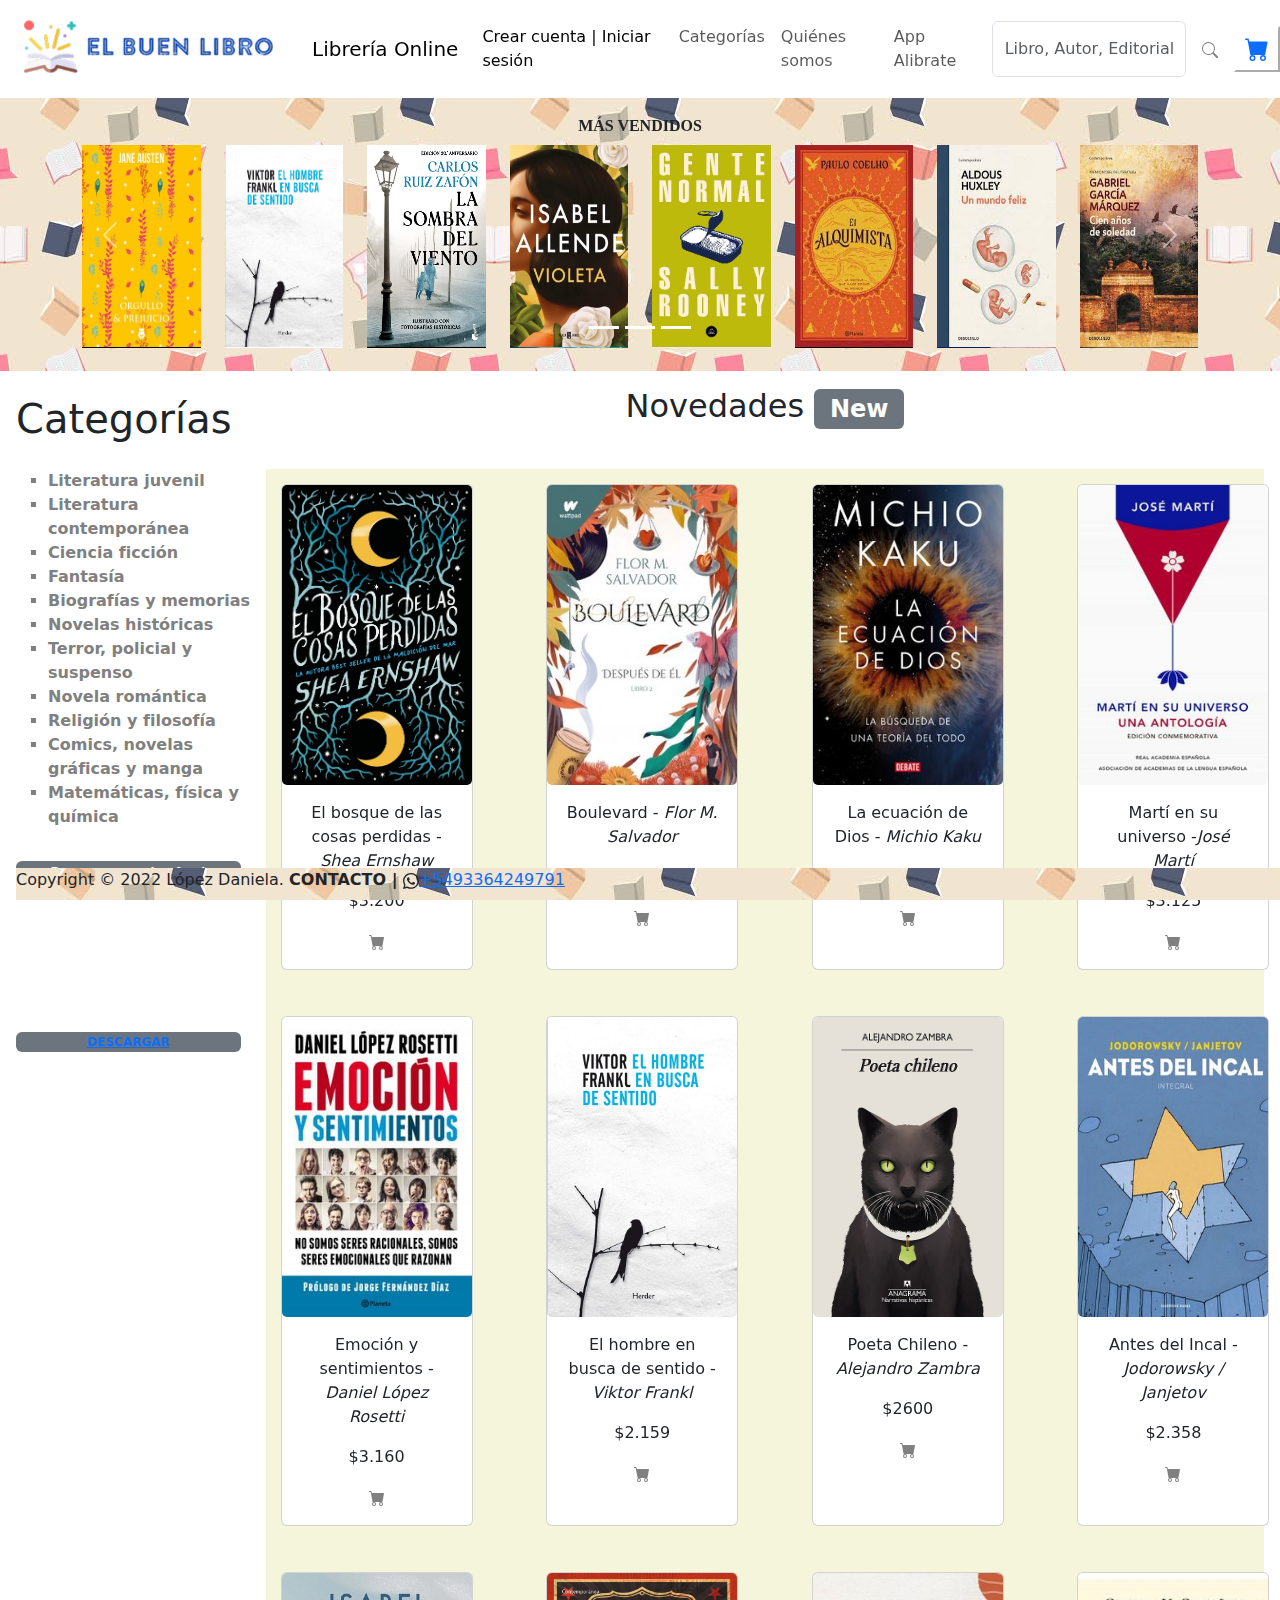
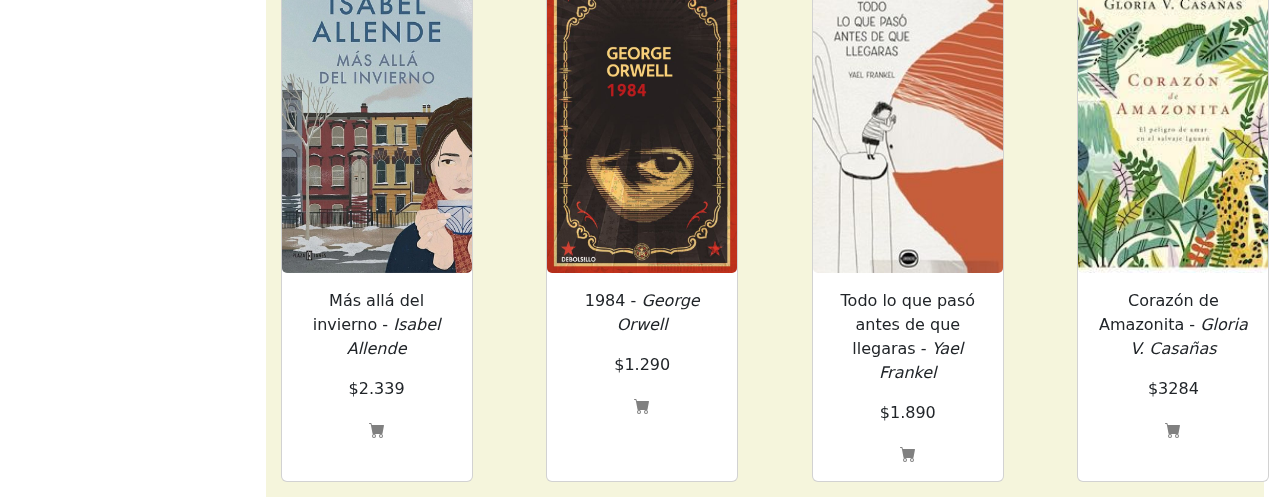
<file: index.html>
<!DOCTYPE html>
<html lang="es">
    <head>
        <meta charset="utf-8">
        <link rel=icon href="logop.png" alt="logo"><title>El buen libro - Librería Online</title>
        <link rel="stylesheet" href="style.css">
        <link rel="stylesheet" href="https://cdn.jsdelivr.net/npm/bootstrap@5.2.0-beta1/dist/css/bootstrap.min.css">
    </head>
    <body>
        <header>

            <img id="logo" src="logo.png" alt="logo" width="300" lenght="200">
                
                 <nav class="navbar navbar-expand-lg">
                    <div class="container-fluid">
                      <a class="navbar-brand" href="index.html">Librería Online</a>
                      <button class="navbar-toggler" type="button" data-bs-toggle="collapse" data-bs-target="#navbarNav" aria-controls="navbarNav" aria-expanded="false" aria-label="Toggle navigation">
                        <span class="navbar-toggler-icon"></span>
                      </button>
                      <div class="collapse navbar-collapse" id="navbarNav">
                        <ul class="navbar-nav">
                          <li class="nav-item">
                            <a class="nav-link active" aria-current="page" href="formulario.html"> Crear cuenta | Iniciar sesión</a>
                          </li>
                          <li class="nav-item">
                            <a class="nav-link" href="#categorias">Categorías</a>
                          </li>
                          <li class="nav-item">
                            <a class="nav-link" href="tabla.html"> Quiénes somos</a>
                          </li>
                          <li class="nav-item">
                            <a class="nav-link" href="#video">App Alibrate</a>
                          </li>
                        </ul>
                      </div>
                    </div>
                  </nav>

                  <div class="busqueda">
                    <input type="text" class="form-control" placeholder="Libro, Autor, Editorial">
                    <span class="logob">
                      <svg xmlns="http://www.w3.org/2000/svg" width="16" height="16" fill="currentColor" class="bi bi-search" viewBox="0 0 16 16">
        <path d="M11.742 10.344a6.5 6.5 0 1 0-1.397 1.398h-.001c.03.04.062.078.098.115l3.85 3.85a1 1 0 0 0 1.415-1.414l-3.85-3.85a1.007 1.007 0 0 0-.115-.1zM12 6.5a5.5 5.5 0 1 1-11 0 5.5 5.5 0 0 1 11 0z"></path>
      </svg>
                    </span>
                  </div>
                  <button type="button" class="carrito">
                    <a href="frase.docx" download> <svg xmlns="http://www.w3.org/2000/svg" width="24" height="24" fill="currentColor" class="bi bi-cart-fill" viewBox="0 0 16 16">
        <path d="M0 1.5A.5.5 0 0 1 .5 1H2a.5.5 0 0 1 .485.379L2.89 3H14.5a.5.5 0 0 1 .491.592l-1.5 8A.5.5 0 0 1 13 12H4a.5.5 0 0 1-.491-.408L2.01 3.607 1.61 2H.5a.5.5 0 0 1-.5-.5zM5 12a2 2 0 1 0 0 4 2 2 0 0 0 0-4zm7 0a2 2 0 1 0 0 4 2 2 0 0 0 0-4zm-7 1a1 1 0 1 1 0 2 1 1 0 0 1 0-2zm7 0a1 1 0 1 1 0 2 1 1 0 0 1 0-2z"></path>
      </svg></a> 
                    </button>
                
        </header>
        <article  style="background-image: url(background.jpg) ">

                <div id="carouselExampleIndicators" class="carousel slide" data-bs-ride="true">
                  <h><font face="charlesworth"> <center><b>MÁS VENDIDOS</b></center> </font></h1>

                    <div class="carousel-indicators">
                      <button type="button" data-bs-target="#carouselExampleIndicators" data-bs-slide-to="0" class="active" aria-current="true" aria-label="Slide 1"></button>
                      <button type="button" data-bs-target="#carouselExampleIndicators" data-bs-slide-to="1" class="active" aria-current="true" aria-label="Slide 2"></button>
                      <button type="button" data-bs-target="#carouselExampleIndicators" data-bs-slide-to="2" class="active" aria-current="true" aria-label="Slide 3"></button>
                    </div>

                    <div class="carousel-inner">
                      <div class="carousel-item active">

                        <div class="container">
                          <div class="row row-cols-8">
                            <div class="col"><img src="libros/brujas.jpg" class="d-block w-100 h-100" alt="..."></div>
                            <div class="col"><img src="libros/tregua.jpg" class="d-block w-100 h-100" alt="..."></div>
                            <div class="col"><img src="libros/malas.jpg" class="d-block w-100 h-100" alt="..."></div>
                            <div class="col"><img src="libros/percy.jpg" class="d-block w-100 h-100" alt="..."></div>
                            <div class="col"><img src="libros/fuego.jpg" class="d-block w-100 h-100" alt="..."></div>
                            <div class="col"><img src="libros/bosque.jpg" class="d-block w-100 h-100" alt="..."></div>
                            <div class="col"><img src="libros/principito.jpg" class="d-block w-100 h-100" alt="..."></div>
                            <div class="col"><img src="libros/primas.jpg" class="d-block w-100 h-100" alt="..."></div>
                          </div>
                        </div>

                      </div>
          
                      <div class="carousel-item active">
                        <div class="container">
                          <div class="row row-cols-8">
                            <div class="col"><img src="libros/cometierra.jpg" class="d-block w-100 h-100" alt="..."></div>
                            <div class="col"><img src="libros/efectos.jpg" class="d-block w-100 h-100" alt="..."></div>
                            <div class="col"><img src="libros/noche.jpg" class="d-block w-100 h-100" alt="..."></div>
                            <div class="col"><img src="libros/mujercitas.jpg" class="d-block w-100 h-100"  alt="..."></div>
                            <div class="col"><img src="libros/harry.jpg" class="d-block w-100 h-100" alt="..."></div>
                            <div class="col"><img src="libros/nerviooptico.jpg" class="d-block w-100 h-100" alt="..."></div>
                            <div class="col"><img src="libros/1984.jpg" class="d-block w-100 h-100" alt="..."></div>
                            <div class="col"><img src="libros/poeta.jpg" class="d-block w-100 h-100" alt="..."></div>
                          </div>
                        </div>
                      </div>

                      <div class="carousel-item active">
                        <div class="container">
                          <div class="row row-cols-8">
                            <div class="col"><img src="libros/oyp.jpg" class="d-block w-100 h-100" alt="..."></div>
                            <div class="col"><img src="libros/sentido.jpg" class="d-block w-100 h-100" alt="..."></div>
                            <div class="col"><img src="libros/sombradelviento.jpg" class="d-block w-100 h-100 " alt="..."></div>
                            <div class="col"><img src="libros/violeta.jpg" class="d-block w-100 h-100" alt="..."></div>
                            <div class="col"><img src="libros/gentenormal.jpg" class="d-block w-100 h-100" alt="..."></div>
                            <div class="col"><img src="libros/alquimista.jpg" class="d-block w-100 h-100" alt="..."></div>
                            <div class="col"><img src="libros/mundo.jpg" class="d-block w-100 h-100" alt="..."></div>
                            <div class="col"><img src="libros/100.jpg" class="d-block w-100 h-100" alt="..."></div>
                          </div>
                        </div>
                      </div>

                    </div>

                    <button class="carousel-control-prev" type="button" data-bs-target="#carouselExampleIndicators" data-bs-slide="prev">
                      <span class="carousel-control-prev-icon" aria-hidden="true"></span>
                      <span class="visually-hidden">Previous</span>
                    </button>
                    <button class="carousel-control-next" type="button" data-bs-target="#carouselExampleIndicators" data-bs-slide="next">
                      <span class="carousel-control-next-icon" aria-hidden="true"></span>
                      <span class="visually-hidden">Next</span>
                    </button>
                  </div>
                </artcle>
        
        <h1 id="categorias">Categorías</h1>
        <h2><center>Novedades <span class="badge bg-secondary">New</span></center></h2>
        
        <section>
          
          <div class="card" style="width: 12rem;">
              <img src="libros/bosque.jpg" width="190" height="300" class="card-img" href="#">
              <div class="card-body">
                <p class="card-text">El bosque de las cosas perdidas - <i>Shea Ernshaw</i></p>
                <p class="card-text"> $3.200 </p>
                <p class="card-text"><span class="logob" onclick="myalert()"><svg xmlns="http://www.w3.org/2000/svg" border="color:white" width="16" height="16" fill="currentColor" class="bi bi-cart-fill" viewBox="0 0 16 16">
                  <path d="M0 1.5A.5.5 0 0 1 .5 1H2a.5.5 0 0 1 .485.379L2.89 3H14.5a.5.5 0 0 1 .491.592l-1.5 8A.5.5 0 0 1 13 12H4a.5.5 0 0 1-.491-.408L2.01 3.607 1.61 2H.5a.5.5 0 0 1-.5-.5zM5 12a2 2 0 1 0 0 4 2 2 0 0 0 0-4zm7 0a2 2 0 1 0 0 4 2 2 0 0 0 0-4zm-7 1a1 1 0 1 1 0 2 1 1 0 0 1 0-2zm7 0a1 1 0 1 1 0 2 1 1 0 0 1 0-2z"/>
                </svg></span></p>
              </div>
          </div>

          <div class="card" style="width: 12rem;">
            <img src="libros/boulevard.jpg" width="190" height="300" class="card-img">
            <div class="card-body">
              <p class="card-text">Boulevard - <i>Flor M. Salvador</i></p>
              <p class="card-text"> $2.840</p>
              <p class="card-text"><span class="logob" onclick="myalert()"><svg xmlns="http://www.w3.org/2000/svg" width="16" height="16" fill="currentColor" class="bi bi-cart-fill" viewBox="0 0 16 16">
                <path d="M0 1.5A.5.5 0 0 1 .5 1H2a.5.5 0 0 1 .485.379L2.89 3H14.5a.5.5 0 0 1 .491.592l-1.5 8A.5.5 0 0 1 13 12H4a.5.5 0 0 1-.491-.408L2.01 3.607 1.61 2H.5a.5.5 0 0 1-.5-.5zM5 12a2 2 0 1 0 0 4 2 2 0 0 0 0-4zm7 0a2 2 0 1 0 0 4 2 2 0 0 0 0-4zm-7 1a1 1 0 1 1 0 2 1 1 0 0 1 0-2zm7 0a1 1 0 1 1 0 2 1 1 0 0 1 0-2z"/>
              </svg></span></p>
            </div>
          </div>

          <div class="card" style="width: 12rem;">
            <img src="libros/ledd.jpg" width="190" height="300" class="card-img">
            <div class="card-body">
            <p class="card-text">La ecuación de Dios - <i>Michio Kaku</i></p>
            <p class="card-text">$.1890</p>
            <p class="card-text"><span class="logob" onclick="myalert()"><svg xmlns="http://www.w3.org/2000/svg" width="16" height="16" fill="currentColor" class="bi bi-cart-fill" viewBox="0 0 16 16">
              <path d="M0 1.5A.5.5 0 0 1 .5 1H2a.5.5 0 0 1 .485.379L2.89 3H14.5a.5.5 0 0 1 .491.592l-1.5 8A.5.5 0 0 1 13 12H4a.5.5 0 0 1-.491-.408L2.01 3.607 1.61 2H.5a.5.5 0 0 1-.5-.5zM5 12a2 2 0 1 0 0 4 2 2 0 0 0 0-4zm7 0a2 2 0 1 0 0 4 2 2 0 0 0 0-4zm-7 1a1 1 0 1 1 0 2 1 1 0 0 1 0-2zm7 0a1 1 0 1 1 0 2 1 1 0 0 1 0-2z"/>
            </svg></span></p>
            
            </div>
          </div>

          <div class="card" style="width: 12rem;">
            <img src="libros/marti.jpg" width="190" height="300" class="card-img">
            <div class="card-body">
            <p class="card-text">Martí en su universo -<i>José Martí</i></p>
            <p class="card-text"> $3.125</p>
            <p class="card-text"><span class="logob" onclick="myalert()"><svg xmlns="http://www.w3.org/2000/svg" width="16" height="16" fill="currentColor" class="bi bi-cart-fill" viewBox="0 0 16 16">
              <path d="M0 1.5A.5.5 0 0 1 .5 1H2a.5.5 0 0 1 .485.379L2.89 3H14.5a.5.5 0 0 1 .491.592l-1.5 8A.5.5 0 0 1 13 12H4a.5.5 0 0 1-.491-.408L2.01 3.607 1.61 2H.5a.5.5 0 0 1-.5-.5zM5 12a2 2 0 1 0 0 4 2 2 0 0 0 0-4zm7 0a2 2 0 1 0 0 4 2 2 0 0 0 0-4zm-7 1a1 1 0 1 1 0 2 1 1 0 0 1 0-2zm7 0a1 1 0 1 1 0 2 1 1 0 0 1 0-2z"/>
            </svg></span></p>
            </div>
          </div>

          <div class="card" style="width: 12rem;">
            <img src="libros/daniel.jpg" width="190" height="300" class="card-img">
            <div class="card-body">
            <p class="card-text">Emoción y sentimientos - <i>Daniel López Rosetti</i></p>
            <p class="card-text">$3.160</p>
            <p class="card-text"><span class="logob"  onclick="myalert()"><svg xmlns="http://www.w3.org/2000/svg" width="16" height="16" fill="currentColor" class="bi bi-cart-fill" viewBox="0 0 16 16">
              <path d="M0 1.5A.5.5 0 0 1 .5 1H2a.5.5 0 0 1 .485.379L2.89 3H14.5a.5.5 0 0 1 .491.592l-1.5 8A.5.5 0 0 1 13 12H4a.5.5 0 0 1-.491-.408L2.01 3.607 1.61 2H.5a.5.5 0 0 1-.5-.5zM5 12a2 2 0 1 0 0 4 2 2 0 0 0 0-4zm7 0a2 2 0 1 0 0 4 2 2 0 0 0 0-4zm-7 1a1 1 0 1 1 0 2 1 1 0 0 1 0-2zm7 0a1 1 0 1 1 0 2 1 1 0 0 1 0-2z"/>
            </svg></span></p>
            </div>
          </div>

          <div class="card" style="width: 12rem;">
            <img src="libros/sentido.jpg" width="190" height="300" class="card-img">
            <div class="card-body">
            <p class="card-text"> El hombre en busca de sentido -<i>Viktor Frankl</i></p>
            <p class="card-text">$2.159</p>
            <p class="card-text"><span class="logob" onclick="myalert()"><svg xmlns="http://www.w3.org/2000/svg" width="16" height="16" fill="currentColor" class="bi bi-cart-fill" viewBox="0 0 16 16">
              <path d="M0 1.5A.5.5 0 0 1 .5 1H2a.5.5 0 0 1 .485.379L2.89 3H14.5a.5.5 0 0 1 .491.592l-1.5 8A.5.5 0 0 1 13 12H4a.5.5 0 0 1-.491-.408L2.01 3.607 1.61 2H.5a.5.5 0 0 1-.5-.5zM5 12a2 2 0 1 0 0 4 2 2 0 0 0 0-4zm7 0a2 2 0 1 0 0 4 2 2 0 0 0 0-4zm-7 1a1 1 0 1 1 0 2 1 1 0 0 1 0-2zm7 0a1 1 0 1 1 0 2 1 1 0 0 1 0-2z"/>
            </svg></span></p>
            </div>
          </div>

          <div class="card" style="width: 12rem;">
            <img src="libros/poeta.jpg" width="190" height="300" id="poeta" class="card-img">
            <div class="card-body">
            <p class="card-text">Poeta Chileno - <i>Alejandro Zambra</i></p>
            <p class="card-text">$2600</p>
            <p class="card-text"><span class="logob" onclick="myalert()"><svg xmlns="http://www.w3.org/2000/svg" width="16" height="16" fill="currentColor" class="bi bi-cart-fill" viewBox="0 0 16 16">
              <path d="M0 1.5A.5.5 0 0 1 .5 1H2a.5.5 0 0 1 .485.379L2.89 3H14.5a.5.5 0 0 1 .491.592l-1.5 8A.5.5 0 0 1 13 12H4a.5.5 0 0 1-.491-.408L2.01 3.607 1.61 2H.5a.5.5 0 0 1-.5-.5zM5 12a2 2 0 1 0 0 4 2 2 0 0 0 0-4zm7 0a2 2 0 1 0 0 4 2 2 0 0 0 0-4zm-7 1a1 1 0 1 1 0 2 1 1 0 0 1 0-2zm7 0a1 1 0 1 1 0 2 1 1 0 0 1 0-2z"/>
            </svg></span></p>
            </div>
          </div>

          <div class="card" style="width: 12rem;">
            <img src="libros/incal.jpg" width="190" height="300" class="card-img">
            <div class="card-body">
            <p class="card-text">Antes del Incal - <i>Jodorowsky / Janjetov</i></p>
            <p class="card-text">$2.358</p>
            <p class="card-text"><span class="logob" onclick="myalert()"><svg xmlns="http://www.w3.org/2000/svg" width="16" height="16" fill="currentColor" class="bi bi-cart-fill" viewBox="0 0 16 16">
              <path d="M0 1.5A.5.5 0 0 1 .5 1H2a.5.5 0 0 1 .485.379L2.89 3H14.5a.5.5 0 0 1 .491.592l-1.5 8A.5.5 0 0 1 13 12H4a.5.5 0 0 1-.491-.408L2.01 3.607 1.61 2H.5a.5.5 0 0 1-.5-.5zM5 12a2 2 0 1 0 0 4 2 2 0 0 0 0-4zm7 0a2 2 0 1 0 0 4 2 2 0 0 0 0-4zm-7 1a1 1 0 1 1 0 2 1 1 0 0 1 0-2zm7 0a1 1 0 1 1 0 2 1 1 0 0 1 0-2z"/>
            </svg></span></p>
            </div>
          </div>

          <div class="card" style="width: 12rem;">
            <img src="libros/invierno.jpg" width="190" height="300" class="card-img">
            <div class="card-body">
            <p class="card-text">Más allá del invierno - <i>Isabel Allende</i></p>
            <p class="card-text">$2.339</p>
            <p class="card-text"><span class="logob" onclick="myalert()"><svg xmlns="http://www.w3.org/2000/svg" width="16" height="16" fill="currentColor" class="bi bi-cart-fill" viewBox="0 0 16 16">
              <path d="M0 1.5A.5.5 0 0 1 .5 1H2a.5.5 0 0 1 .485.379L2.89 3H14.5a.5.5 0 0 1 .491.592l-1.5 8A.5.5 0 0 1 13 12H4a.5.5 0 0 1-.491-.408L2.01 3.607 1.61 2H.5a.5.5 0 0 1-.5-.5zM5 12a2 2 0 1 0 0 4 2 2 0 0 0 0-4zm7 0a2 2 0 1 0 0 4 2 2 0 0 0 0-4zm-7 1a1 1 0 1 1 0 2 1 1 0 0 1 0-2zm7 0a1 1 0 1 1 0 2 1 1 0 0 1 0-2z"/>
            </svg></span></p>
            </div>
          </div>

          <div class="card" style="width: 12rem;">
            <img src="libros/1984.jpg" width="190" height="300" class="card-img">
            <div class="card-body">
            <p class="card-text">1984 - <i>George Orwell</i></p>
            <p class="card-text">$1.290</p>
            <p class="card-text"><span class="logob" onclick="myalert()"><svg xmlns="http://www.w3.org/2000/svg" width="16" height="16" fill="currentColor" class="bi bi-cart-fill" viewBox="0 0 16 16">
              <path d="M0 1.5A.5.5 0 0 1 .5 1H2a.5.5 0 0 1 .485.379L2.89 3H14.5a.5.5 0 0 1 .491.592l-1.5 8A.5.5 0 0 1 13 12H4a.5.5 0 0 1-.491-.408L2.01 3.607 1.61 2H.5a.5.5 0 0 1-.5-.5zM5 12a2 2 0 1 0 0 4 2 2 0 0 0 0-4zm7 0a2 2 0 1 0 0 4 2 2 0 0 0 0-4zm-7 1a1 1 0 1 1 0 2 1 1 0 0 1 0-2zm7 0a1 1 0 1 1 0 2 1 1 0 0 1 0-2z"/>
            </svg></span></p>
            </div>
          </div>

          <div class="card" style="width: 12rem;">
            <img src="libros/todo.jpg" width="190" height="300" class="card-img">
            <div class="card-body">
            <p class="card-text">Todo lo que pasó antes de que llegaras - <i>Yael Frankel</i></p>
            <p class="card-text">$1.890</p>
            <p class="card-text"><span class="logob" onclick="myalert()"><svg xmlns="http://www.w3.org/2000/svg" width="16" height="16" fill="currentColor" class="bi bi-cart-fill" viewBox="0 0 16 16">
              <path d="M0 1.5A.5.5 0 0 1 .5 1H2a.5.5 0 0 1 .485.379L2.89 3H14.5a.5.5 0 0 1 .491.592l-1.5 8A.5.5 0 0 1 13 12H4a.5.5 0 0 1-.491-.408L2.01 3.607 1.61 2H.5a.5.5 0 0 1-.5-.5zM5 12a2 2 0 1 0 0 4 2 2 0 0 0 0-4zm7 0a2 2 0 1 0 0 4 2 2 0 0 0 0-4zm-7 1a1 1 0 1 1 0 2 1 1 0 0 1 0-2zm7 0a1 1 0 1 1 0 2 1 1 0 0 1 0-2z"/>
            </svg></span></p>
            </div>
          </div>

          <div class="card" style="width: 12rem;">
            <img src="libros/amazonita.jpg" width="190" height="300" class="card-img">
            <div class="card-body">
            <p class="card-text">Corazón de Amazonita - <i>Gloria V. Casañas</i></p>
            <p class="card-text">$3284</p>
            <p class="card-text"><span class="logob" onclick="myalert()"><svg xmlns="http://www.w3.org/2000/svg" width="16" height="16" fill="currentColor" class="bi bi-cart-fill" viewBox="0 0 16 16">
              <path d="M0 1.5A.5.5 0 0 1 .5 1H2a.5.5 0 0 1 .485.379L2.89 3H14.5a.5.5 0 0 1 .491.592l-1.5 8A.5.5 0 0 1 13 12H4a.5.5 0 0 1-.491-.408L2.01 3.607 1.61 2H.5a.5.5 0 0 1-.5-.5zM5 12a2 2 0 1 0 0 4 2 2 0 0 0 0-4zm7 0a2 2 0 1 0 0 4 2 2 0 0 0 0-4zm-7 1a1 1 0 1 1 0 2 1 1 0 0 1 0-2zm7 0a1 1 0 1 1 0 2 1 1 0 0 1 0-2z"/>
            </svg></span></p>
            
            
            </div>
          </div>

        </section>


      <aside>


        <ul style="list-style-type:square">
            <li style="color:gray" ><b>Literatura juvenil</b></li>
          
            <li style="color:gray"><b>Literatura contemporánea</b></li>
          
            <li style="color:gray"><b>Ciencia ficción</b></li>
         
            <li style="color:gray"><b>Fantasía</b></li>
          
            <li style="color:gray"><b>Biografías y memorias</b></li>
          
            <li style="color:gray"><b>Novelas históricas</b></li>
          
            <li style="color:gray"><b>Terror, policial y suspenso</b></li>
          
            <li style="color:gray"><b>Novela romántica</b></li>
          
            <li style="color:gray"><b>Religión y filosofía</b></li>
         
            <li style="color:gray"><b>Comics, novelas gráficas y manga</b></li>
         
            <li style="color:gray"><b>Matemáticas, física y química</b></li>
        </ul>

          <div class="video" id="video">
            <span class="badge bg-secondary">Descarga nuestra App!</span>
            <iframe width="100%" height="20%" src="https://www.youtube.com/embed/8KufWn4Zfzs?controls=0" title="YouTube video player" frameborder="0" allow="accelerometer; autoplay; clipboard-write; encrypted-media; gyroscope; picture-in-picture" allowfullscreen></iframe>
            <span class="badge bg-secondary"> <a href="https://play.google.com/store/apps/details?id=com.alibrate.mobile&utm_source=ALIBRATE" target="_blank">DESCARGAR</a></span>
          </div>
      </aside>
        

        
        <footer style="background-image: url(background.jpg) ">
          
          <div class="contacto">
           <p>Copyright © 2022 López Daniela.
           <b>CONTACTO  | </b> <svg xmlns="http://www.w3.org/2000/svg" width="16" height="16" fill="currentColor" class="bi bi-whatsapp" viewBox="0 0 16 16">
            <path d="M13.601 2.326A7.854 7.854 0 0 0 7.994 0C3.627 0 .068 3.558.064 7.926c0 1.399.366 2.76 1.057 3.965L0 16l4.204-1.102a7.933 7.933 0 0 0 3.79.965h.004c4.368 0 7.926-3.558 7.93-7.93A7.898 7.898 0 0 0 13.6 2.326zM7.994 14.521a6.573 6.573 0 0 1-3.356-.92l-.24-.144-2.494.654.666-2.433-.156-.251a6.56 6.56 0 0 1-1.007-3.505c0-3.626 2.957-6.584 6.591-6.584a6.56 6.56 0 0 1 4.66 1.931 6.557 6.557 0 0 1 1.928 4.66c-.004 3.639-2.961 6.592-6.592 6.592zm3.615-4.934c-.197-.099-1.17-.578-1.353-.646-.182-.065-.315-.099-.445.099-.133.197-.513.646-.627.775-.114.133-.232.148-.43.05-.197-.1-.836-.308-1.592-.985-.59-.525-.985-1.175-1.103-1.372-.114-.198-.011-.304.088-.403.087-.088.197-.232.296-.346.1-.114.133-.198.198-.33.065-.134.034-.248-.015-.347-.05-.099-.445-1.076-.612-1.47-.16-.389-.323-.335-.445-.34-.114-.007-.247-.007-.38-.007a.729.729 0 0 0-.529.247c-.182.198-.691.677-.691 1.654 0 .977.71 1.916.81 2.049.098.133 1.394 2.132 3.383 2.992.47.205.84.326 1.129.418.475.152.904.129 1.246.08.38-.058 1.171-.48 1.338-.943.164-.464.164-.86.114-.943-.049-.084-.182-.133-.38-.232z"></path>
           </svg><a href="https://api.whatsapp.com/send?text=*Consulta desde web *&amp;phone=+5493364249791" target="_blank">+5493364249791</a>
           </p>
          </div>
          
        </footer>

        <script src="https://cdn.jsdelivr.net/npm/bootstrap@5.2.0-beta1/dist/js/bootstrap.bundle.min.js"></script>
        <script type="application/javascript" src="script.js"></script>

    </body>
</html>
</file>
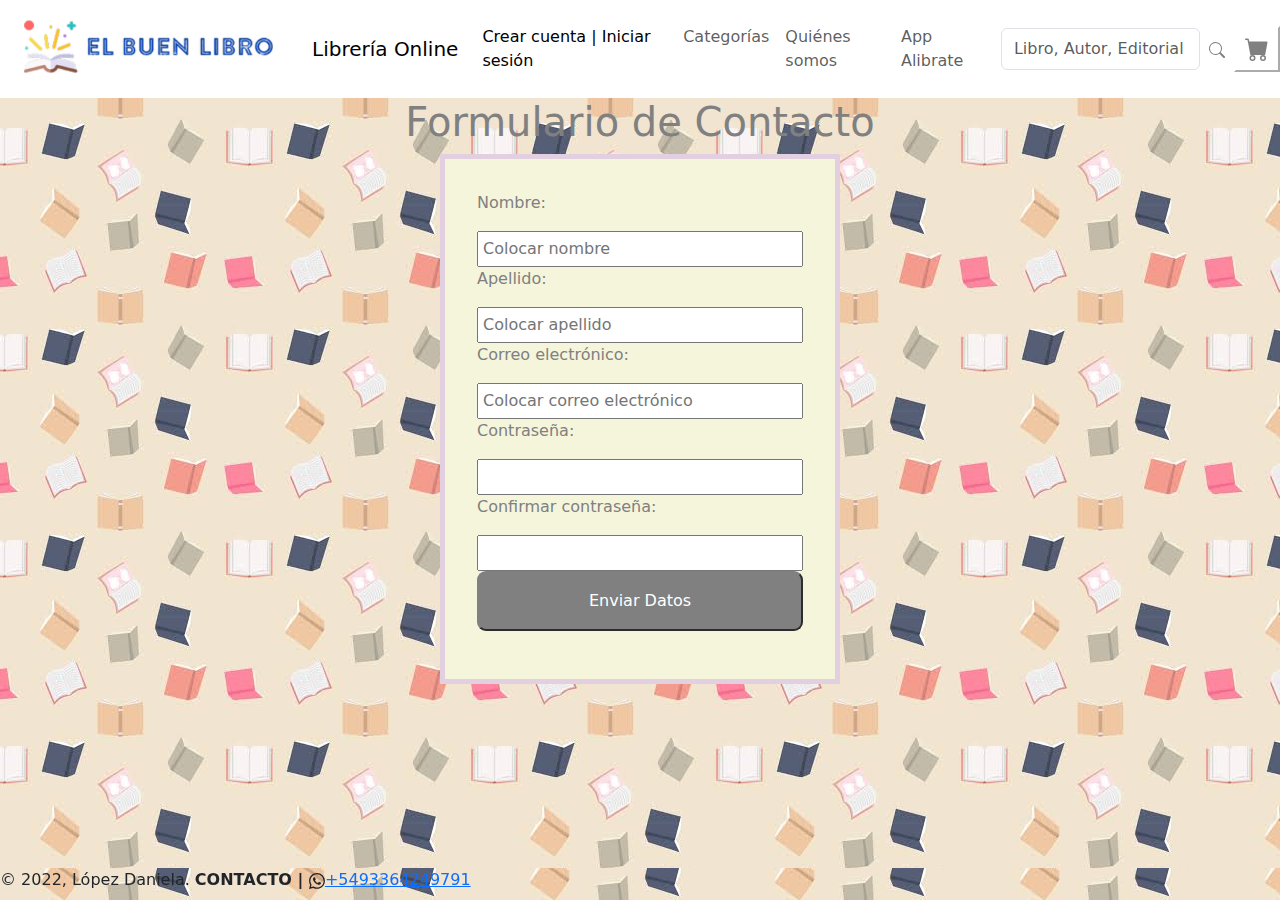
<file: formulario.html>
<!DOCTYPE html>
 <html>
    <head>
        <meta charset="utf-8">
        <title>El buen libro - Librería Online</title>
        <link rel="stylesheet" href="estilos.css">
        <link rel="stylesheet" href="https://cdn.jsdelivr.net/npm/bootstrap@5.2.0-beta1/dist/css/bootstrap.min.css">
    </head>
    <body style="background-image: url(background.jpg) ">
        <header>

            <img id="logo" src="logo.png" alt="logo" width="300" lenght="200">
                
                 <nav class="navbar navbar-expand-lg">
                    <div class="container-fluid">
                      <a class="navbar-brand" href="index.html">Librería Online</a>
                      <button class="navbar-toggler" type="button" data-bs-toggle="collapse" data-bs-target="#navbarNav" aria-controls="navbarNav" aria-expanded="false" aria-label="Toggle navigation">
                        <span class="navbar-toggler-icon"></span>
                      </button>
                      <div class="collapse navbar-collapse" id="navbarNav">
                        <ul class="navbar-nav">
                          <li class="nav-item">
                            <a class="nav-link active" aria-current="page" href="formulario.html"> Crear cuenta | Iniciar sesión</a>
                          </li>
                          <li class="nav-item">
                            <a class="nav-link" href="index.html">Categorías</a>
                          </li>
                          <li class="nav-item">
                            <a class="nav-link" href="tabla.html"> Quiénes somos</a>
                          </li>
                          <li class="nav-item">
                            <a class="nav-link" href="index.html">App Alibrate</a>
                          </li>
                        </ul>
                      </div>
                    </div>
                  </nav>

                  <div class="busqueda">
                    <input type="text" class="form-control" placeholder="Libro, Autor, Editorial">
                    <span class="logob">
                      <svg xmlns="http://www.w3.org/2000/svg" width="16" height="16" fill="currentColor" class="bi bi-search" viewBox="0 0 16 16">
        <path d="M11.742 10.344a6.5 6.5 0 1 0-1.397 1.398h-.001c.03.04.062.078.098.115l3.85 3.85a1 1 0 0 0 1.415-1.414l-3.85-3.85a1.007 1.007 0 0 0-.115-.1zM12 6.5a5.5 5.5 0 1 1-11 0 5.5 5.5 0 0 1 11 0z"></path>
      </svg>
                    </span>
                  </div>
                    <button type="button" class="carrito">
                      <svg xmlns="http://www.w3.org/2000/svg" width="24" height="24" fill="currentColor" class="bi bi-cart-fill" viewBox="0 0 16 16">
        <path d="M0 1.5A.5.5 0 0 1 .5 1H2a.5.5 0 0 1 .485.379L2.89 3H14.5a.5.5 0 0 1 .491.592l-1.5 8A.5.5 0 0 1 13 12H4a.5.5 0 0 1-.491-.408L2.01 3.607 1.61 2H.5a.5.5 0 0 1-.5-.5zM5 12a2 2 0 1 0 0 4 2 2 0 0 0 0-4zm7 0a2 2 0 1 0 0 4 2 2 0 0 0 0-4zm-7 1a1 1 0 1 1 0 2 1 1 0 0 1 0-2zm7 0a1 1 0 1 1 0 2 1 1 0 0 1 0-2z"></path>
      </svg>
                    </button>
                
        </header>
        <h1 style="color:grey ;"> <center>Formulario de Contacto</center></h1>
        <form method=""action="">
            <p>Nombre:</p> 
            <input type="text" class="field" name="nombre" maxlength="20" placeholder="Colocar nombre" required>
            <br>
            <p>Apellido:</p> 
            <input type="text" class="field" name="nombre" maxlength="20" placeholder="Colocar apellido" required>
            <br>
            <p>Correo electrónico:</p>
            <input type="text" class="field" name="correo" maxlength="30" placeholder="Colocar correo electrónico" required>
            <br>
            <p>Contraseña:</p> 
            <input type="password" class="field" name="contraseña" maxlength="15" required>
            <br>
            <p>Confirmar contraseña:</p> 
            <input type="password" class="field" name="contraseña" maxlength="15" required>
            <p><input type="submit" class="button" value="Enviar Datos"> </p>
        </form>

        <footer style="background-image: url(background.jpg) ">
          
          <div class="contacto">
           <p>© 2022, López Daniela.
           <b>CONTACTO  | </b> <svg xmlns="http://www.w3.org/2000/svg" width="16" height="16" fill="currentColor" class="bi bi-whatsapp" viewBox="0 0 16 16">
            <path d="M13.601 2.326A7.854 7.854 0 0 0 7.994 0C3.627 0 .068 3.558.064 7.926c0 1.399.366 2.76 1.057 3.965L0 16l4.204-1.102a7.933 7.933 0 0 0 3.79.965h.004c4.368 0 7.926-3.558 7.93-7.93A7.898 7.898 0 0 0 13.6 2.326zM7.994 14.521a6.573 6.573 0 0 1-3.356-.92l-.24-.144-2.494.654.666-2.433-.156-.251a6.56 6.56 0 0 1-1.007-3.505c0-3.626 2.957-6.584 6.591-6.584a6.56 6.56 0 0 1 4.66 1.931 6.557 6.557 0 0 1 1.928 4.66c-.004 3.639-2.961 6.592-6.592 6.592zm3.615-4.934c-.197-.099-1.17-.578-1.353-.646-.182-.065-.315-.099-.445.099-.133.197-.513.646-.627.775-.114.133-.232.148-.43.05-.197-.1-.836-.308-1.592-.985-.59-.525-.985-1.175-1.103-1.372-.114-.198-.011-.304.088-.403.087-.088.197-.232.296-.346.1-.114.133-.198.198-.33.065-.134.034-.248-.015-.347-.05-.099-.445-1.076-.612-1.47-.16-.389-.323-.335-.445-.34-.114-.007-.247-.007-.38-.007a.729.729 0 0 0-.529.247c-.182.198-.691.677-.691 1.654 0 .977.71 1.916.81 2.049.098.133 1.394 2.132 3.383 2.992.47.205.84.326 1.129.418.475.152.904.129 1.246.08.38-.058 1.171-.48 1.338-.943.164-.464.164-.86.114-.943-.049-.084-.182-.133-.38-.232z"></path>
           </svg><a href="https://api.whatsapp.com/send?text=*Consulta desde web *&amp;phone=+5493364249791" target="_blank">+5493364249791</a>
           </p>
          </div>
          
        </footer>

        <script src="https://cdn.jsdelivr.net/npm/bootstrap@5.2.0-beta1/dist/js/bootstrap.bundle.min.js"></script>
        </body>
 </html>
</file>
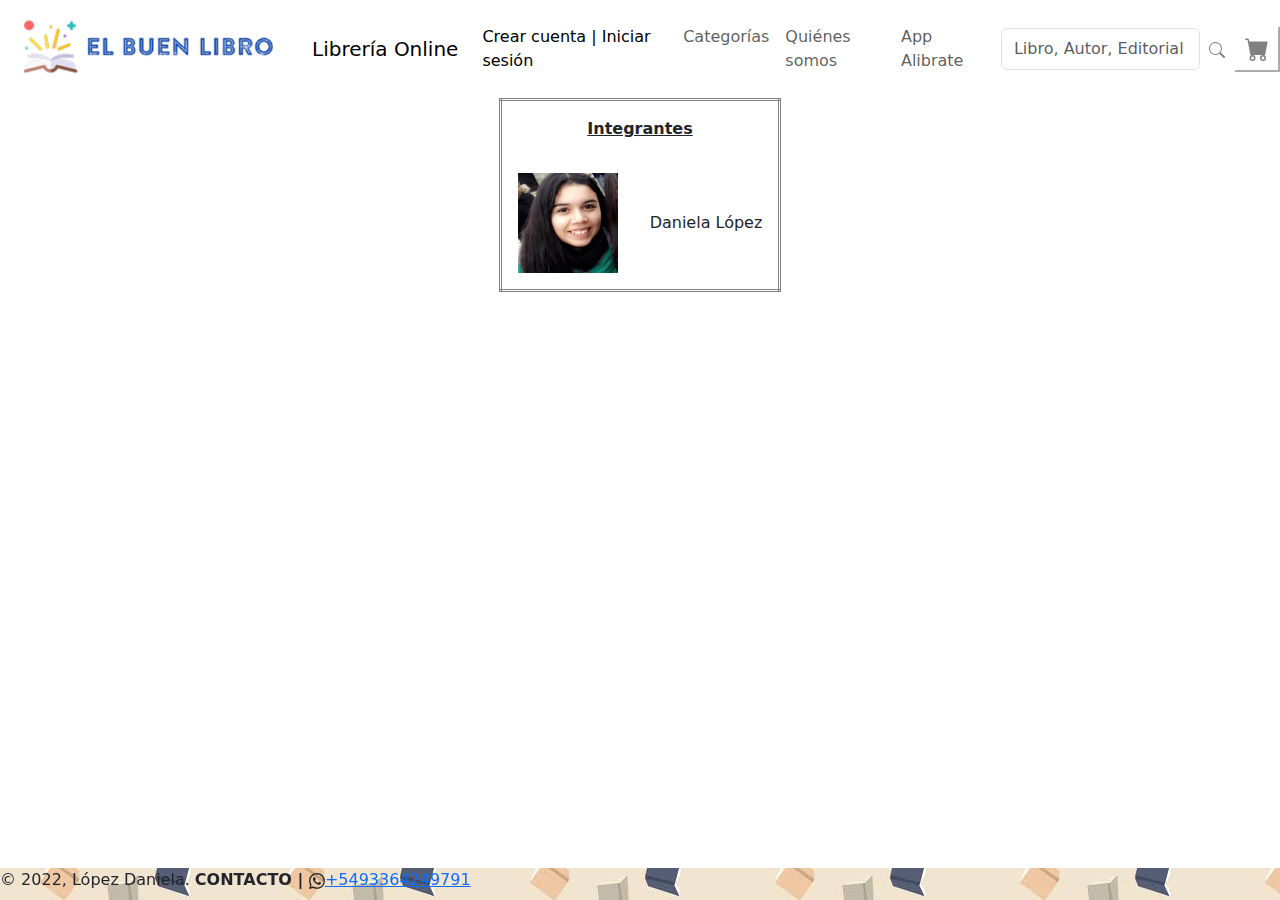
<file: tabla.html>
<!DOCTYPE html>
<html lang="es">
    <head>
        <meta charset="utf-8">
        <link rel=icon href="logop.png" alt="logo"><title>El buen libro - Librería Online</title>
        <link rel="stylesheet" href="tabla.css">
        <link rel="stylesheet" href="https://cdn.jsdelivr.net/npm/bootstrap@5.2.0-beta1/dist/css/bootstrap.min.css">
    </head>
    <body>
        <header>

            <img id="logo" src="logo.png" alt="logo" width="300" lenght="200">
                
                 <nav class="navbar navbar-expand-lg">
                    <div class="container-fluid">
                      <a class="navbar-brand" href="index.html">Librería Online</a>
                      <button class="navbar-toggler" type="button" data-bs-toggle="collapse" data-bs-target="#navbarNav" aria-controls="navbarNav" aria-expanded="false" aria-label="Toggle navigation">
                        <span class="navbar-toggler-icon"></span>
                      </button>
                      <div class="collapse navbar-collapse" id="navbarNav">
                        <ul class="navbar-nav">
                          <li class="nav-item">
                            <a class="nav-link active" aria-current="page" href="formulario.html"> Crear cuenta | Iniciar sesión</a>
                          </li>
                          <li class="nav-item">
                            <a class="nav-link" href="index.html">Categorías</a>
                          </li>
                          <li class="nav-item">
                            <a class="nav-link" href="tabla.html"> Quiénes somos</a>
                          </li>
                          <li class="nav-item">
                            <a class="nav-link" href="index.html">App Alibrate</a>
                          </li>
                        </ul>
                      </div>
                    </div>
                  </nav>

                  <div class="busqueda">
                    <input type="text" class="form-control" placeholder="Libro, Autor, Editorial">
                    <span class="logob">
                      <svg xmlns="http://www.w3.org/2000/svg" width="16" height="16" fill="currentColor" class="bi bi-search" viewBox="0 0 16 16">
        <path d="M11.742 10.344a6.5 6.5 0 1 0-1.397 1.398h-.001c.03.04.062.078.098.115l3.85 3.85a1 1 0 0 0 1.415-1.414l-3.85-3.85a1.007 1.007 0 0 0-.115-.1zM12 6.5a5.5 5.5 0 1 1-11 0 5.5 5.5 0 0 1 11 0z"></path>
      </svg>
                    </span>
                  </div>
                    <button type="button" class="carrito">
                      <svg xmlns="http://www.w3.org/2000/svg" width="24" height="24" fill="currentColor" class="bi bi-cart-fill" viewBox="0 0 16 16">
        <path d="M0 1.5A.5.5 0 0 1 .5 1H2a.5.5 0 0 1 .485.379L2.89 3H14.5a.5.5 0 0 1 .491.592l-1.5 8A.5.5 0 0 1 13 12H4a.5.5 0 0 1-.491-.408L2.01 3.607 1.61 2H.5a.5.5 0 0 1-.5-.5zM5 12a2 2 0 1 0 0 4 2 2 0 0 0 0-4zm7 0a2 2 0 1 0 0 4 2 2 0 0 0 0-4zm-7 1a1 1 0 1 1 0 2 1 1 0 0 1 0-2zm7 0a1 1 0 1 1 0 2 1 1 0 0 1 0-2z"></path>
      </svg>
                    </button>
                
        </header>

        <main>
            <table style="border-style: double;">
                <tbody>
                <tr>
                    <th colspan="2"><center><u>Integrantes</u></center></th>
                </tr>
                <tr>
                    <td rowspan="2"><img src="image.jpg" width="100" height="100"></td>
                </tr>
                <tr>
                    <td> Daniela López</td>
                </tr>
            </tbody>
            </table>
        </main>
        

        
        <footer style="background-image: url(background.jpg)">
          
          <div class="contacto">
           <p>© 2022, López Daniela.
           <b>CONTACTO  | </b> <svg xmlns="http://www.w3.org/2000/svg" width="16" height="16" fill="currentColor" class="bi bi-whatsapp" viewBox="0 0 16 16">
            <path d="M13.601 2.326A7.854 7.854 0 0 0 7.994 0C3.627 0 .068 3.558.064 7.926c0 1.399.366 2.76 1.057 3.965L0 16l4.204-1.102a7.933 7.933 0 0 0 3.79.965h.004c4.368 0 7.926-3.558 7.93-7.93A7.898 7.898 0 0 0 13.6 2.326zM7.994 14.521a6.573 6.573 0 0 1-3.356-.92l-.24-.144-2.494.654.666-2.433-.156-.251a6.56 6.56 0 0 1-1.007-3.505c0-3.626 2.957-6.584 6.591-6.584a6.56 6.56 0 0 1 4.66 1.931 6.557 6.557 0 0 1 1.928 4.66c-.004 3.639-2.961 6.592-6.592 6.592zm3.615-4.934c-.197-.099-1.17-.578-1.353-.646-.182-.065-.315-.099-.445.099-.133.197-.513.646-.627.775-.114.133-.232.148-.43.05-.197-.1-.836-.308-1.592-.985-.59-.525-.985-1.175-1.103-1.372-.114-.198-.011-.304.088-.403.087-.088.197-.232.296-.346.1-.114.133-.198.198-.33.065-.134.034-.248-.015-.347-.05-.099-.445-1.076-.612-1.47-.16-.389-.323-.335-.445-.34-.114-.007-.247-.007-.38-.007a.729.729 0 0 0-.529.247c-.182.198-.691.677-.691 1.654 0 .977.71 1.916.81 2.049.098.133 1.394 2.132 3.383 2.992.47.205.84.326 1.129.418.475.152.904.129 1.246.08.38-.058 1.171-.48 1.338-.943.164-.464.164-.86.114-.943-.049-.084-.182-.133-.38-.232z"></path>
           </svg><a href="https://api.whatsapp.com/send?text=*Consulta desde web *&amp;phone=+5493364249791" target="_blank">+5493364249791</a>
           </p>
          </div>
          
        </footer>

        <script src="https://cdn.jsdelivr.net/npm/bootstrap@5.2.0-beta1/dist/js/bootstrap.bundle.min.js"></script>
        <script type="application/javascript" src="script.js"></script>

    </body>
</html>
</file>
<file: style.css>
.logo{
    box-sizing: border-box;
    display: flex;
    height: 100%;
    width: 100%;
    flex-direction: row;
    flex-wrap: nowrap;
    align-content: center;
    margin: auto;

}

header{
    box-sizing: border-box;
    display: flex;
    height: 20%;
    width: 100%;
    flex-direction: row;
    margin:auto;
    background-color: white;
    position:initial;
    top: 0;
    z-index:1;

}

.busqueda{
    box-sizing: border-box;
    display: flex;
    margin:auto;

}


.container{
    display: flex;
    font-size: 12px;
    overflow-y: hidden;
    padding: 1ex;
    position: relative;
    justify-content: start;
}
.content {
    cursor: pointer;
    margin: 0 15px 0 0;
    display: block;
    width: max-content;
    white-space: nowrap;
}


article{
    padding:1em;
    
}


footer{
    position:fixed;
    bottom: 0;
    width:100%;
    height:2em;
    display: flex;
        
}


.carousel { margin:auto}

h2{
    padding:1em;
    width: 80%;
    float: right;
    margin: auto;
}

h1{
    text-align: left;
    margin:auto;
    padding-top: 1em;
    width: 20%;
    float: left;

    
}

section{
    background-color: beige;
    display:grid;
    grid-template-columns: 25% 25% 25% 25%;
    flex-direction: row;
    float: right;
    width: 80%;
    column-gap: 1em;
    row-gap: 1em;
    align-content: center;
    
}

.card{
    width: 100%;
    height: 100%;
    border-radius: 5px;
    margin: 15px;
    align-items: center;
    text-align: center;
}

.logob{
    color:gray;
    padding:1em;
    margin: auto;
    cursor:pointer;

    }

.carrito{
    color:gray;
    background-color: white;
    padding:1ex;
    border-color: white;
    margin: auto;

    }


aside{
    
    display:grid;
    flex-direction: column;
    float: left;
    width: 20%;
    height: 100%;
    column-gap: 1em;
    row-gap: 1em;
    align-content: left;

}




.video{
    float:left;
    flex-direction: column;
    display: flex;
    width: 90%;
    height: fit-content;
    bottom: 1em;
    align-content: center;
}
</file>
<file: estilos.css>
.logo{
    box-sizing: border-box;
    display: flex;
    height: 100%;
    width: 100%;
    flex-direction: row;
    flex-wrap: nowrap;
    align-content: center;
    margin: auto;

}

header{
    box-sizing: border-box;
    display: flex;
    height: 20%;
    width: 100%;
    flex-direction: row;
    margin:auto;
    background-color: white;
    position:initial;
    top: 0;
    z-index:1;

}

.busqueda{
    box-sizing: border-box;
    display: flex;
    margin:auto;

}


.container{
    display: flex;
    font-size: 12px;
    overflow-y: hidden;
    padding: 1ex;
    position: relative;
    justify-content: start;
}
.content {
    cursor: pointer;
    margin: 0 15px 0 0;
    display: block;
    width: max-content;
    white-space: nowrap;
}

.logob{
    color:gray;
    padding:1ex;
    margin: auto;
    cursor:pointer;

    }

.carrito{
    color:gray;
    background-color: white;
    padding:1ex;
    border-color: white;
    margin: auto;

    }


body{
    font-family: Verdana, Geneva, Tahoma, sans-serif;
    text-align: center;
    margin-left: auto;
    margin-right: auto;
    
}

form{
    background-color: beige;
    color: gray;
    text-align: left;
    align-items: center;
    height: fit-content;
    width: 25em;
    margin:auto;
    border-style:solid;
    border-width: 5px;
    border-color: rgb(226, 208, 225);
    padding: 2em;
    align-items: center;
}
.field{
    width: 100%;
    text-align: left;
    padding: 4px;
    margin: auto;
}
.button{
    background-color: gray;
    color:white;
    border-color:grey;
    border-radius: 1ex;
    width: 100%;
    padding: 1em;
    margin: auto;

}

footer{
    position:fixed;
    bottom: 0;
    width:100%;
    height:2em;
    display: flex;
        
}
</file>
<file: tabla.css>
.logo{
    box-sizing: border-box;
    display: flex;
    height: 100%;
    width: 100%;
    flex-direction: row;
    flex-wrap: nowrap;
    align-content: center;
    margin: auto;

}

header{
    box-sizing: border-box;
    display: flex;
    height: 20%;
    width: 100%;
    flex-direction: row;
    margin:auto;
    background-color: white;
    position:initial;
    top: 0;
    z-index:1;

}

.busqueda{
    box-sizing: border-box;
    display: flex;
    margin:auto;

}


.container{
    display: flex;
    font-size: 12px;
    overflow-y: hidden;
    padding: 1ex;
    position: relative;
    justify-content: start;
}
.content {
    cursor: pointer;
    margin: 0 15px 0 0;
    display: block;
    width: max-content;
    white-space: nowrap;
}

.logob{
    color:gray;
    padding:1ex;
    margin: auto;
    cursor:pointer;

    }

.carrito{
    color:gray;
    background-color: white;
    padding:1ex;
    border-color: white;
    margin: auto;

    }

table, th, td {
  margin:auto;
  padding:1em;
}

footer{
    position:fixed;
    bottom: 0;
    width:100%;
    height:2em;
    display: flex;
        
}
</file>
